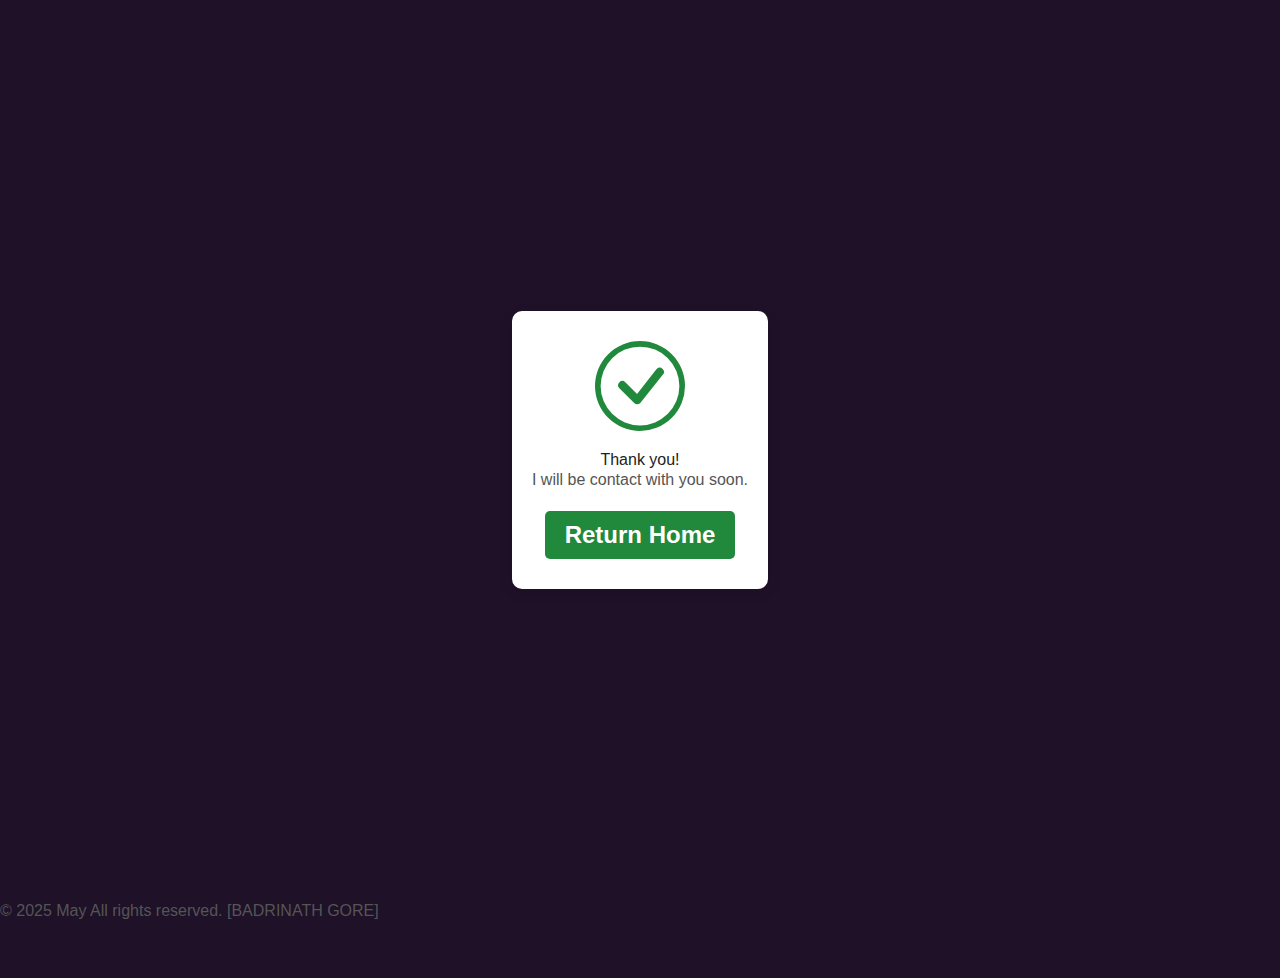
<file: thank.html>
<!DOCTYPE html>
<html lang="en">
<head>

    <meta charset="UTF-8">
    <meta name="viewport" content="width=device-width, initial-scale=1.0">
  
   <link rel="icon" href="images/badriLogo1.png" sizes="32x32" type="image/x-icon">
  <title>Thank You</title>
  <style>
    * { margin: 0; padding: 0; box-sizing: border-box; }

    html, body {
      height: 100%;
      font-family: Arial, sans-serif;
      background: #1e1128;
      color: #222;
    }

    .container {
      min-height: 100%;
      display: flex;
      align-items: center;
      justify-content: center;
      padding: 20px;
    }

    .card {
      background: #fff;
      border-radius: 10px;
      padding: 30px 20px;
      max-width: 380px;
      text-align: center;
      box-shadow: 0 4px 15px rgba(0, 0, 0, 0.08);
      transition: transform 0.3s ease, box-shadow 0.3s ease;
    }
    .card:hover {
      transform: translateY(-4px);
      box-shadow: 0 8px 25px rgba(0, 0, 0, 0.12);
    }

    .icon {
      width: 90px;
      height: 90px;
      margin: 0 auto 20px;
      color: #20893c;
      display: block;
    }

    h3 {
      font-size: 1.6rem;
      margin-bottom: 10px;
    }

    p {
      font-size: 1rem;
      color: #555;
      line-height: 1.4;
      margin-bottom: 20px;
    }

    .btn {
      display: inline-block;
      padding: 10px 20px;
      background: #20893c;
      color: #fff;
      text-decoration: none;
      border-radius: 5px;
      font-weight: 500;
      transition: background 0.3s;
    }
    .btn:hover {
      background: #20893c;
    }

    @media (max-width: 400px) {
      .card {
        padding: 25px 15px;
      }
      .icon { width: 70px; height: 70px; }
    }
  </style>
</head>
<body>
  <div class="container">
    <div class="card">
      <svg class="icon" viewBox="0 0 16 16" fill="currentColor">
        <path d="M8 15A7 7 0 1 1 8 1a7 7 0 0 1 0 14zm0 1A8 8 0 1 0 8 0a8 8 0 0 0 0 16z"/>
        <path d="M10.97 4.97a.235.235 0 0 0-.02.022L7.477
                 9.417 5.384 7.323a.75.75 0 0 0-1.06
                 1.06L6.97 11.03a.75.75 0 0 0
                 1.079-.02l3.992-4.99a.75.75 0
                 0 0-1.071-1.05z"/>
      </svg>
      <h3">Thank you!</h3>
      <p>I will be contact with you soon.</p>
      <h2><a href="index.html" class="btn"><strong>Return Home</strong></a></h2>

    </div>
  </div>
<footer class="site-footer"> 
       
  <div class="footer-bottom">
    <p>© <span id="footer-year"></span> 2025 May All rights reserved. [BADRINATH GORE]</p></div>
</footer>

<br>
<br>
</body>
</html>
</file>
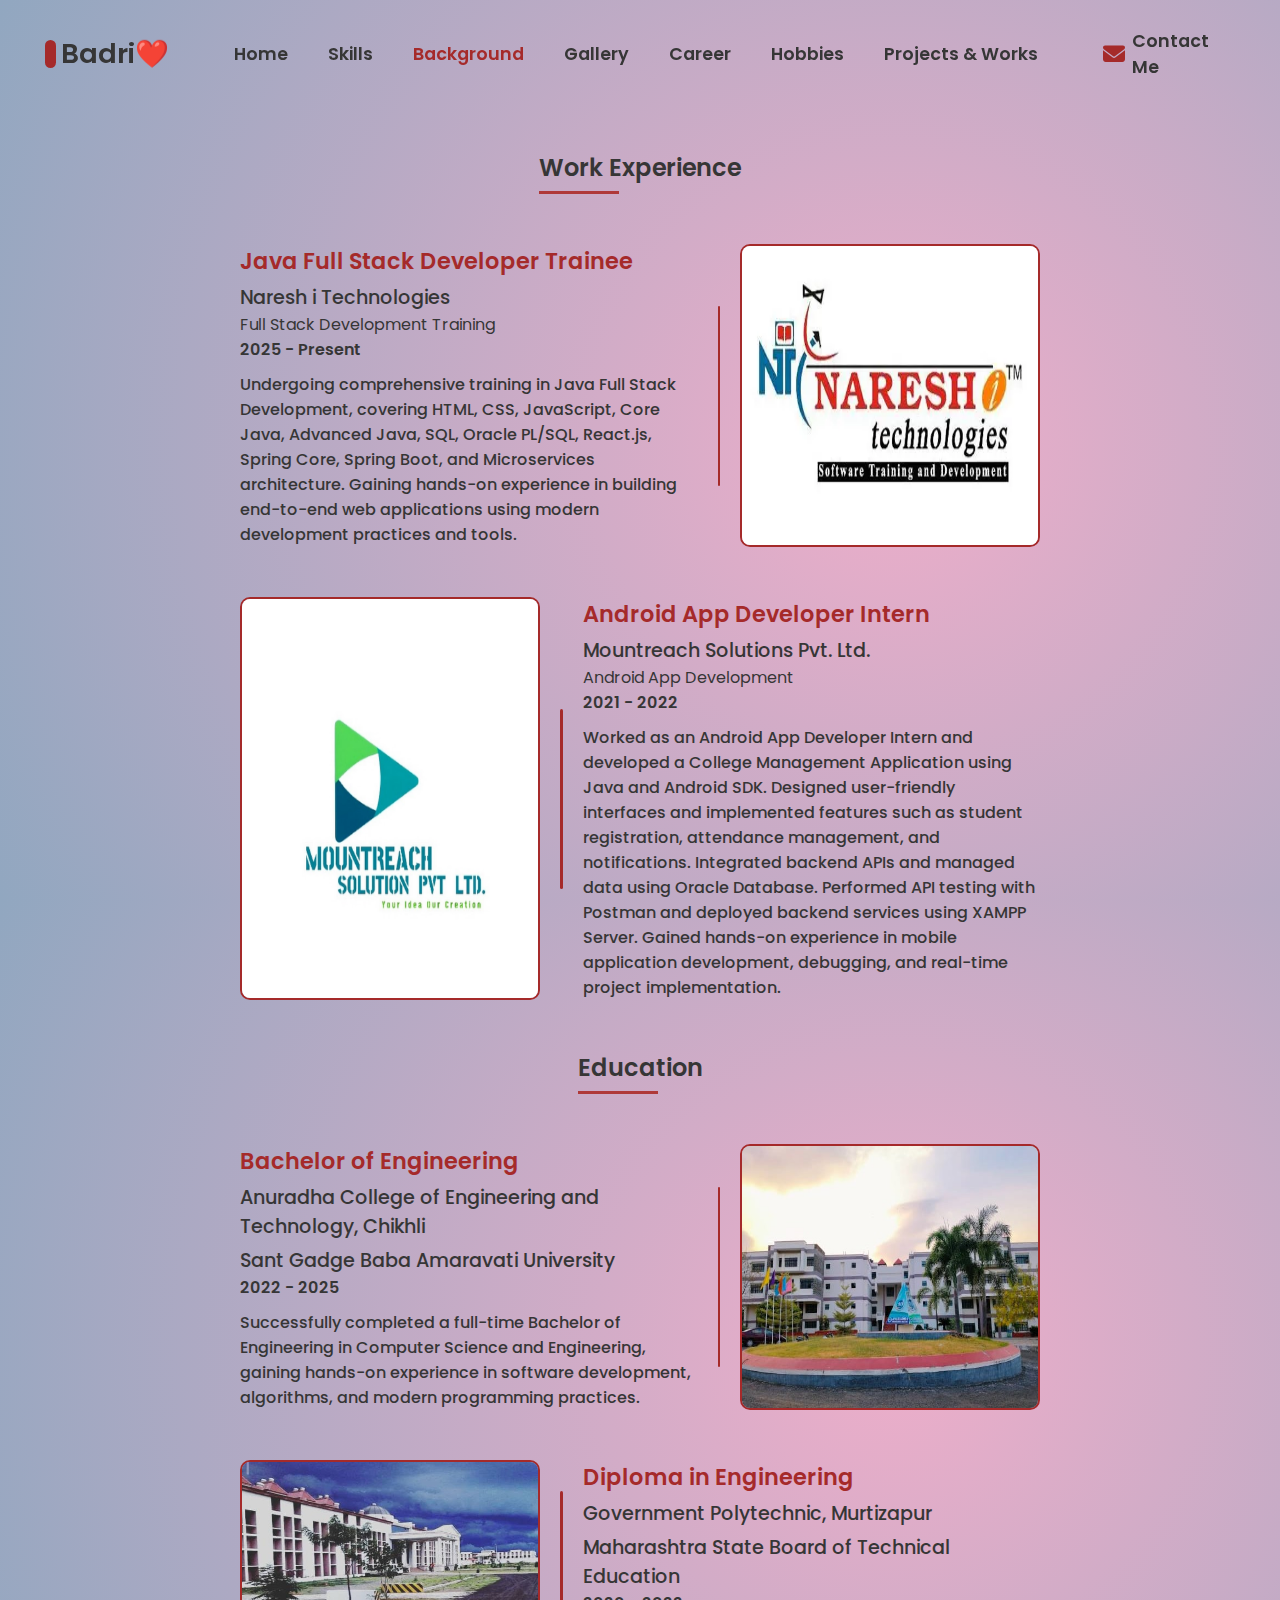
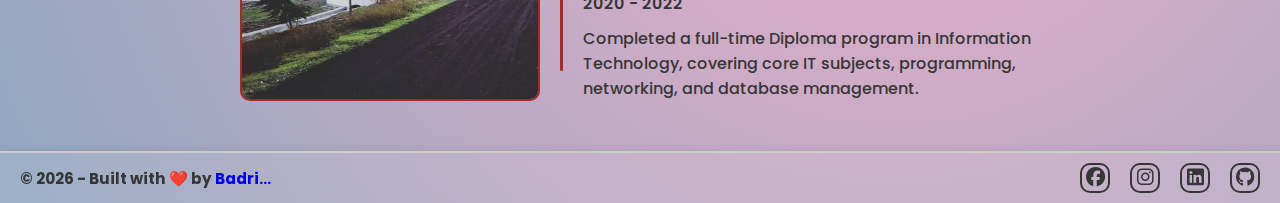
<file: SRC/pages/education.html>
<!DOCTYPE html>
<html>

<head>
    <meta charset="utf-8">
    <meta name="viewport" content="width=device-width, initial-scale=1">
    <title>Background</title>
    <link rel="stylesheet" type="text/css" href="../style/style.css">

    <!-- Education favicon: Graduation Cap -->
    <link rel="icon" href="data:image/svg+xml,
    <svg xmlns='http://www.w3.org/2000/svg' viewBox='0 0 100 100'>
      <text y='.9em' font-size='90'>🎓</text>
    </svg>" type="image/svg+xml">

    <!-- Font Awesome for icons -->
    <link rel="stylesheet" href="https://cdnjs.cloudflare.com/ajax/libs/font-awesome/6.2.0/css/all.min.css">
    <link rel="stylesheet" href="https://unpkg.com/boxicons@latest/css/boxicons.min.css">
</head>

<style>
    .header-text {
        font-size: 24px;
        font-weight: 600;
    }
    
    .header-line {
        width: 80px;
        /* Adjust length of underline */
        height: 3px;
        background-color: rgb(175, 57, 57);
        margin-top: 6px;
    }
</style>

<body>


    <header class="header" id="header">
        <a href="../../index.html" class="logo"><span class="main-icon"></span><span>Badri❤️</span></a>

        <div class="navbar">
            <a href="../../index.html">Home</a>
            <a href="./skills.html">Skills</a>
            <a href="./education.html" class="active">Background</a>
            <a href="./gallery.html">Gallery</a>
            <a href="./career.html">Career</a>
            <a href="./hobbies.html">Hobbies</a>
            <a href="./testimonials.html">Projects & Works</a>
        </div>

        <div class="main">
            <a href="./contact.html" class="user main-items"><i class="fas fa-envelope cm-icon"></i>Contact Me</a>
            <div class="main-items menu-icon-container" id="menu-icon-js">
                <div class="bx bx-menu" id="menu-icon"></div>
            </div>
        </div>
    </header>



    <div class="page">

        <main class="education-main">
            <div class="education-section">

                <!-- Work Experience Header -->
                <div class="header">
                    <div class="header-text">Work Experience</div>
                    <div class="header-line"></div>
                </div>

                <!-- Java Full Stack Developer Training -->
                <div class="study second">
                    <div class="image">
                        <img src="../../Assets/testimonials/nit.webp" alt="Java Full Stack Training" id="zoomImage" fetchpriority="high">
                    </div>
                    <div id="overlay"></div>
                    <div class="line"></div>
                    <div class="texts">
                        <div class="header">Java Full Stack Developer Trainee</div>
                        <div class="name">Naresh i Technologies</div>
                        <div class="title">Full Stack Development Training</div>
                        <div class="year">2025 - Present</div>
                        <div class="text">
                            Undergoing comprehensive training in Java Full Stack Development, covering HTML, CSS, JavaScript, Core Java, Advanced Java, SQL, Oracle PL/SQL, React.js, Spring Core, Spring Boot, and Microservices architecture. Gaining hands-on experience in building
                            end-to-end web applications using modern development practices and tools.
                        </div>
                    </div>
                </div>


                <!-- Android App Developer Internship -->
                <div class="study third">
                    <div class="image">
                        <img src="../../Assets/testimonials/mount.jpg" alt="Android Developer Internship" fetchpriority="high">
                    </div>
                    <div class="line"></div>
                    <div class="texts">
                        <div class="header">Android App Developer Intern</div>
                        <div class="name">Mountreach Solutions Pvt. Ltd.</div>
                        <div class="title">Android App Development</div>
                        <div class="year">2021 - 2022</div>
                        <div class="text">
                            Worked as an Android App Developer Intern and developed a College Management Application using Java and Android SDK. Designed user-friendly interfaces and implemented features such as student registration, attendance management, and notifications. Integrated
                            backend APIs and managed data using Oracle Database. Performed API testing with Postman and deployed backend services using XAMPP Server. Gained hands-on experience in mobile application development, debugging, and real-time
                            project implementation.
                        </div>
                    </div>
                </div>

                <!-- Education Header -->
                <div class="header">
                    <div class="header-text">Education</div>
                    <div class="header-line"></div>
                </div>

                <!-- Bachelor of Engineering -->
                <div class="study second">
                    <div class="image">
                        <img src="../../Assets/education/two.jpeg" alt="Bachelor of Engineering" id="zoomImage" fetchpriority="high">
                    </div>
                    <div id="overlay"></div>
                    <div class="line"></div>
                    <div class="texts">
                        <div class="header">Bachelor of Engineering</div>
                        <div class="name">Anuradha College of Engineering and Technology, Chikhli</div>
                        <div class="name">Sant Gadge Baba Amaravati University</div>
                        <div class="year">2022 - 2025</div>
                        <div class="text">
                            Successfully completed a full-time Bachelor of Engineering in Computer Science and Engineering, gaining hands-on experience in software development, algorithms, and modern programming practices.
                        </div>
                    </div>
                </div>


                <!-- Diploma in Engineering -->
                <div class="study third">
                    <div class="image">
                        <img src="../../Assets/education/one.jpeg" alt="Diploma in Engineering" fetchpriority="high">
                    </div>
                    <div class="line"></div>
                    <div class="texts">
                        <div class="header">Diploma in Engineering</div>
                        <div class="name">Government Polytechnic, Murtizapur</div>
                        <div class="name">Maharashtra State Board of Technical Education</div>
                        <div class="year">2020 - 2022</div>
                        <div class="text">
                            Completed a full-time Diploma program in Information Technology, covering core IT subjects, programming, networking, and database management.
                        </div>
                    </div>
                </div>

            </div>
        </main>


        <footer class="footer">
            <div class="left">
                <strong>
            &copy; <span id="current-year"></span> - Built with ❤️ by
            <a href="../../index.html"  rel="noopener noreferrer">
                Badri…
            </a>
        </strong>
            </div>
            <script>
                // Get the current year
                const currentYear = new Date().getFullYear();

                // Set the year in the span with id 'current-year'
                document.getElementById("current-year").textContent = currentYear;
            </script>

            <div class="right">
                <div class="social">
                    <a href="https://www.facebook.com/badrinath.gore.94" target="_blank">
                        <i class="fa-brands fa-facebook"></i>
                    </a>
                </div>

                <div class="social">
                    <a href="https://www.instagram.com/badrigore.in" target="_blank">
                        <i class="fa-brands fa-instagram"></i>
                    </a>
                </div>

                <div class="social">
                    <a href="https://www.linkedin.com/in/badrinath-gore-002246243/" target="_blank">
                        <i class="fa-brands fa-linkedin"></i>
                    </a>
                </div>

                <div class="social">
                    <a href="https://github.com/BADRINATHGORE" target="_blank">
                        <i class="fa-brands fa-github"></i>
                    </a>
                </div>

        </footer>
        </div>





        <div class="nav-touch-close" id="nav-tc-js"></div>

        <script type="text/javascript" src="../script/script.js"></script>

</body>

</html>
</file>
<file: SRC/style/style.css>
@import url('https://fonts.googleapis.com/css2?family=Poppins:wght@300;400;500;600;700&display=swap');
* {
    padding: 0;
    margin: 0;
    box-sizing: border-box;
    font-family: 'Poppins', sans-serif;
    text-decoration: none;
    list-style: none;
}

img {}

:root {
    /* --bg-color: radial-gradient(circle at 60% 50%, rgba(238,174,202,1) 0%, rgb(127, 172, 224) 100%); */
    --bg-color: radial-gradient(circle at 70% 50%, rgba(238, 174, 202, 1) 0%, rgb(145, 167, 192) 100%);
    --text-color: #363636;
    --main-color: brown;
    /* --main-color: hsl(250, 52%, 36%); */
}

body {
    min-height: 100vh;
    /* position: relative;
	top: 150px; */
    background: var(--bg-color);
    color: var(--text-color);
}

header {
    position: fixed;
    /* position: relative; */
    width: 100%;
    top: 0;
    right: 0;
    z-index: 117;
    display: flex;
    align-items: center;
    /* justify-content: space-between; */
    justify-content: space-evenly;
    background: transparent;
    /* padding: 28px 12%; */
    padding: 28px 0px;
    transition: all .50s ease;
    /* backdrop-filter: blur(4px); */
}

header.scrolled {
    backdrop-filter: blur(4px);
}

.logo {
    display: flex;
    align-items: center;
    /* margin-right: 25px; */
}

.logo .main-icon {
    width: 0.7rem;
    height: 1.7rem;
    margin-right: 5px;
    background-color: var(--main-color);
    border-radius: 50px;
}

.logo span {
    color: var(--text-color);
    font-size: 1.7rem;
    font-weight: 600;
}

.navbar {
    display: flex;
}

.navbar a {
    position: relative;
    color: var(--text-color);
    font-size: 1.1rem;
    font-weight: 600;
    padding: 5px 0;
    margin: 0px 20px;
    transition: all .50s ease;
    display: flex;
    justify-content: center;
}

.navbar a::before {
    content: "";
    position: absolute;
    top: 0;
    width: 0px;
    height: 2px;
    border-radius: 10px;
    background-color: var(--text-color);
    transition: all 0.3s ease;
    opacity: 0;
}

.navbar a:hover::before {
    width: 100%;
    opacity: 1;
}

.navbar a:hover {
    color: var(--main-color);
    transform: scale(1.1);
}

.header .navbar a.active,
.header .main a.active {
    color: var(--main-color);
}

.header .main {
    display: flex;
    align-items: center;
    /* border: 2px solid; */
    /* margin-left: 25px; */
}

.header .main a {
    width: 132.4417px;
    /* width: fit-content; */
    justify-content: right;
    color: var(--text-color);
    font-size: 1.1rem;
    font-weight: 600;
    transition: all .50s ease;
}

.header .main .user .cm-icon {
    font-size: 22px;
}

.user {
    display: flex;
    align-items: center;
}

.user i {
    color: var(--main-color);
    font-size: 28px;
    margin-right: 7px;
}

.main a:hover {
    color: var(--main-color);
}

#menu-icon {
    font-size: 35px;
    color: var(--text-color);
    cursor: pointer;
    z-index: 114;
    display: none;
}

.about {
    /* position: relative;
	top: 150px; */
    width: 100%;
    padding-top: 150px;
    /* margin-top: 150px; */
    /* height: 100vh; */
    min-width: 250px;
    display: flex;
    justify-content: center;
    align-items: center;
}

.about-content {
    max-width: 1000px;
    padding: 0px 20px;
    display: flex;
    justify-content: center;
    align-items: center;
    flex-direction: row;
}

.column.left {
    text-align: left;
    /* padding-left: 20px; */
    max-width: 70%;
}

.column.right {
    order: 1;
    width: fit-content;
    display: flex;
    align-items: center;
    justify-content: left;
}

.column.right img {
    max-width: 250px;
    margin-left: 50px;
    border-radius: 20px 100px 20px 20px;
    box-shadow: 0 0 10px rgba(0, 0, 0, 0.2);
}

.about .text {
    font-size: 2rem;
    font-weight: bold;
    color: var(--text-color);
}

.about .iAm {
    color: #4e54c8;
}

.about p {
    font-size: 1.2rem;
    font-weight: 500;
    margin-top: 20px;
    color: var(--text-color);
}

.about .buttons {
    margin-top: 20px;
    display: flex;
    column-gap: 20px;
}

.about a {
    display: inline-block;
    /* margin-top: 20px; */
    padding: 10px 20px;
    background-color: var(--main-color);
    color: #fff;
    text-decoration: none;
    border-radius: 5px;
    font-size: 1rem;
    font-weight: 500;
    transition: 0.3s;
}

.about a:hover {
    background-color: #4e54c8;
}

.about .cm-button {
    color: var(--text-color);
    /* font-weight: 600; */
    background-color: transparent;
    outline: 2px solid var(--main-color);
}

.about .cm-button:hover {
    /* font-weight: 500; */
    color: white;
    outline: none;
}

.nav-touch-close {
    position: fixed;
    display: none;
    top: 0;
    width: 100%;
    height: 100%;
    background: rgba(255, 255, 255, 0.1);
    backdrop-filter: blur(4px);
    cursor: pointer;
    z-index: 100;
}

.nav-touch-close-open {
    display: block;
}

.nav-LR-TC {
    background: transparent;
    backdrop-filter: none;
}

@media (max-width: 1200px) {
    header {
        padding: 14px 2%;
        transition: .2s;
        justify-content: space-between;
    }
    .navbar a {
        padding: 5px 0;
        margin: 0px 20px;
    }
}

@media (max-width: 850px) {
    /* .about {
		display: inline;
	} */
    .about-content {
        /* position: relative; */
        display: block;
        padding: 0px;
        /* top: 100px; */
        max-width: 100%;
        height: 100%;
    }
    .about-content .column.left {
        max-width: 100%;
        margin-left: 20px;
        margin-right: 20px;
        padding: 0px;
        text-align: center;
    }
    .about-content .column.left .text {
        margin-top: 20px;
        font-size: 1.8rem;
    }
    .about-content .column.left p {
        margin: 0px;
        font-size: 1.1rem;
        margin-top: 10px;
    }
    .about .about-content .buttons {
        display: block;
        margin: 0px;
    }
    .about-content .column.left a {
        margin: 0px;
        margin-top: 20px;
        margin-right: 10px;
        margin-left: 10px;
    }
    .about-content .column.right {
        width: 100%;
        display: flex;
        justify-content: center;
        align-items: center;
    }
    .about-content .column.right img {
        margin: 0px;
    }
}

@media (max-width: 1100px) {
    .main .main-items {
        margin-right: 12px;
    }
    .main .menu-icon-container {
        position: relative;
        margin-right: 5px;
        width: 30px;
        height: 30px;
        border-radius: 5px;
        /* background: grey; */
        border: 2px solid #ccc;
        box-shadow: 0 0 10px rgba(0, 0, 0, 0.1);
        background: rgba(255, 255, 255, 0.1);
        backdrop-filter: blur(4px);
        cursor: pointer;
        display: flex;
        justify-content: center;
        align-items: center;
        z-index: 113;
    }
    .header .main a {
        width: 132.6px;
    }
    #menu-icon {
        display: block;
    }
    .navbar {
        position: absolute;
        top: 100%;
        right: -100%;
        width: auto;
        height: auto;
        /* background: grey; */
        border: 2px solid #ccc;
        box-shadow: 0 0 10px rgba(0, 0, 0, 0.1);
        background: rgba(255, 255, 255, 0.1);
        backdrop-filter: blur(4px);
        display: flex;
        flex-direction: column;
        justify-content: flex-start;
        align-items: center;
        border-radius: 10px;
        transition: all .50s ease;
    }
    .navbar a {
        display: block;
        margin: 12px 0;
        padding: 0px 25px;
        transition: all .50s ease;
    }
    .navbar a:before,
    .navbar a:after {
        display: none;
    }
    .navbar a:hover {
        color: var(--text-color);
        transform: translateY(5px);
    }
    /* .navbar a.active {
		color: var(--text-color);
	} */
    .navbar.open {
        right: 2%;
    }
}

.contact-main {
    width: 100%;
    /* height: 100vh; */
    padding-top: 150px;
    display: flex;
    align-items: center;
    justify-content: center;
}

.contact-main .contact-full {
    min-width: 570px;
    padding: 20px;
    padding-top: 0px;
    display: flex;
    align-items: center;
    justify-content: center;
}

.contact-main .mobile-show {
    position: absolute;
    visibility: hidden;
}

.contact-main .contact-section {
    width: 400px;
    min-width: 320px;
    color: var(--text-color);
    height: 400px;
    padding: 20px;
    position: relative;
    display: flex;
    flex-direction: column;
    justify-content: space-around;
    /* top: 40px; */
    border-top: 2px solid #ccc;
    border-bottom: 2px solid #ccc;
    border-left: 2px solid #ccc;
    border-radius: 10px 0px 0px 10px;
    box-shadow: 0 0 10px rgba(0, 0, 0, 0.1);
    background: rgba(255, 255, 255, 0.1);
    backdrop-filter: blur(4px);
}

.contact-main .contact-section .cs-item {
    display: flex;
    align-items: center;
}

.contact-main .contact-section .text {
    width: 200px;
    display: flex;
    flex-direction: column;
}

.contact-main .contact-section .icon {
    width: 70px;
    /* min-width: 70px; */
    height: 70px;
    border: 2.5px solid var(--main-color);
    border-radius: 100px;
    color: var(--main-color);
    font-size: 35px;
    display: flex;
    align-items: center;
    justify-content: center;
}

.contact-main .contact-section .placeHolder {
    width: fit-content;
    height: fit-content;
    display: flex;
    align-items: center;
    padding-left: 10px;
    font-size: 1.1rem;
    font-weight: 600;
    color: var(--main-color);
    /* background: lightcoral; */
}

.contact-main .contact-section .info {
    width: fit-content;
    height: fit-content;
    padding-left: 10px;
    /* font-size: large; */
    font-weight: 500;
    /* background: lightgoldenrodyellow; */
}

.contact-main .contact-form {
    width: 800px;
    min-width: 250px;
    position: relative;
    /* top: 40px; */
    text-align: center;
    padding: 20px;
    border: 2px solid #ccc;
    border-radius: 10px;
    color: var(--main-color);
    box-shadow: 0 0 10px rgba(0, 0, 0, 0.1);
    background: rgba(255, 255, 255, 0.1);
    backdrop-filter: blur(4px);
}

.contact-main .contact-section.csa-cs {
    border-right: 2px solid #ccc;
    border-radius: 10px;
}

.contact-main .contact-form.csa-cf {
    border-left: none;
    border-radius: 0px 10px 10px 0px;
}

.contact-main .contact-section .cs-top {
    width: 100%;
    padding-right: 15px;
    display: flex;
    flex-direction: column;
    /* justify-content: center; */
    align-items: center;
}

.contact-main .contact-section h1,
.contact-main .contact-form h1 {
    font-size: 1.5em;
    color: var(--text-color);
}

.contact-main .contact-section .border-line,
.contact-main .contact-form .border-line {
    width: 100%;
    height: 2px;
    background-color: var(--main-color);
}

.contact-main .contact-section .border-line {
    margin-bottom: 25px;
}

.contact-main .contact-form .contact-submit-after {
    /* height: 350px; */
    /* margin-top: 10px; */
    padding: 30px 0px 10px 0px;
    /* display: flex; */
    display: none;
    justify-content: center;
    align-items: center;
}

.contact-main .contact-form .form-section.hide {
    display: none;
}

.contact-main .contact-form .contact-submit-after.show {
    display: flex;
}

.contact-main .contact-form .contact-submit-after .box {
    /* background-color:cornsilk; */
    width: 335px;
    padding: 20px;
    border-radius: 10px;
    display: flex;
    flex-direction: column;
    justify-content: center;
    align-items: center;
    border: 2px solid #ccc;
    box-shadow: 0 0 10px rgba(0, 0, 0, 0.1);
    background: rgba(255, 255, 255, 0.1);
    backdrop-filter: blur(4px);
}

.contact-main .contact-form .contact-submit-after .csa-icon {
    font-size: 5rem;
    color: lightseagreen;
    margin-bottom: 20px;
}

.contact-main .contact-form .contact-submit-after .csa-text {
    font-size: 1.2rem;
    color: var(--text-color);
    font-weight: 500;
    margin-bottom: 10px;
}

.contact-main .contact-form .contact-submit-after .csa-ok {
    width: fit-content;
    color: white;
    font-size: 1.1rem;
    font-weight: 500;
    padding: 2px 8px;
    border-radius: 5px;
    cursor: pointer;
    background-color: var(--main-color);
    transition: 0.3s;
}

.contact-main .contact-form .contact-submit-after .csa-ok:hover {
    background-color: #4e54c8;
}

.contact-main .contact-form .name-section {
    margin-top: 25px;
}

.contact-main label {
    display: block;
    margin-bottom: 10px;
    color: var(--text-color);
    font-weight: 600;
}

.contact-main input[type="text"],
.contact-main input[type="email"],
.contact-main textarea {
    width: 100%;
    padding: 10px;
    margin-bottom: 20px;
    border: 1px solid #ccc;
    border-radius: 5px;
    font-size: 16px;
    outline: none;
}

.contact-main textarea {
    resize: none;
    margin-bottom: 0px;
}

.contact-main .contact-form .email-error,
.contact-main .contact-form .error {
    /* background-color: gray; */
    width: fit-content;
    display: none;
    justify-content: center;
    align-items: center;
    font-size: 1.1rem;
    border: 2px solid var(--main-color);
    border-radius: 5px;
    padding: 5px;
    margin: 10px auto 0px auto;
}

.contact-main .contact-form .error-show {
    display: flex;
}

.contact-main .contact-form .error-icon {
    font-size: 1.4rem;
    margin-right: 5px;
}

.contact-main button[type="submit"] {
    background-color: var(--main-color);
    color: white;
    padding: 10px 20px;
    border: none;
    border-radius: 5px;
    margin-top: 20px;
    font-size: 1rem;
    font-weight: 500;
    cursor: pointer;
    transition: 0.3s;
}

.contact-main button[type="submit"]:hover {
    background-color: #4e54c8;
}

.contact-main .contact-form .contact-button .line {
    display: inline-block;
    width: 15px;
    height: 15px;
    border-radius: 15px;
    background-color: var(--main-color);
}

.contact-main .contact-form .contact-button.loading {
    height: 55px;
    width: 97.7px;
    background-color: gray;
}

.contact-main .contact-form .contact-load {
    display: none;
}

.contact-main .contact-form .contact-load.show {
    display: block;
}

.contact-main .contact-form .contact-button .submit-text.hide {
    display: none;
}

.contact-main .contact-form .contact-load .line:nth-last-child(1) {
    animation: loadingA 1.5s 1s infinite;
}

.contact-main .contact-form .contact-load .line:nth-last-child(2) {
    animation: loadingA 1.5s 0.5s infinite;
}

.contact-main .contact-form .contact-load .line:nth-last-child(3) {
    animation: loadingA 1.5s 0s infinite;
}

@keyframes loadingA {
    0% {
        height: 15px;
    }
    50% {
        height: 35px;
    }
    100% {
        height: 15px;
    }
}

@media (max-width: 610px) {
    .contact-main {
        display: block;
    }
    .contact-main .contact-full {
        min-width: fit-content;
        display: block;
        padding: 0px;
        /* margin-left: auto;
		margin-right: auto; */
        /* position: relative;
		top: 100px; */
    }
    .contact-main .mobile-show {
        position: relative;
        visibility: visible;
    }
    .contact-main .contact-full .contact-section {
        width: 85%;
        min-width: 300px;
        height: fit-content;
        padding: 20px 0px 25px 15px;
        margin-right: auto;
        margin-left: auto;
        border-right: 2px solid #ccc;
        border-radius: 10px;
    }
    .contact-main .contact-section .cs-item {
        margin-bottom: 35px;
    }
    .contact-main .contact-section .cs-item.address {
        margin-bottom: 0px;
    }
    .contact-main .contact-section .icon {
        width: 50px;
        height: 50px;
        font-size: 25px;
    }
    .contact-main .contact-full .contact-form {
        margin-top: 25px;
        width: 85%;
        min-width: 300px;
        border-left: 2px solid #ccc;
        margin-right: auto;
        margin-left: auto;
        border-radius: 10px;
    }
    .contact-main .contact-form .contact-submit-after .box {
        width: auto;
    }
    .contact-main .contact-form .border-line {
        height: 2px;
    }
}

.skills-main {
    width: 100%;
    /* height: fit-content; */
    padding-top: 95px;
    display: flex;
    justify-content: center;
    align-items: center;
}

.skills-main .skills-section {
    width: 1000px;
    /* margin-bottom: -40px; */
}

.skills-main .skills-section .header {
    display: flex;
    flex-direction: column;
    justify-content: center;
    align-items: center;
    margin-bottom: 40px;
}

.skills-main .skills-section .header .text {
    font-size: 1.5rem;
    font-weight: 600;
}

.skills-main .skills-section .header .border-line {
    width: 140px;
    height: 4px;
    border-radius: 100px;
    background-color: var(--main-color);
}

.skills-main .skills-section .skills {
    display: flex;
    flex-direction: row;
    justify-content: space-around;
    flex-wrap: wrap;
    row-gap: 50px;
}

.skills-main .skills-section .skills .skills-group-row {
    /* width: 40%; */
    width: 400px;
    /* min-width: 300px; */
    border: 2px solid #ccc;
    border-radius: 10px;
    margin-left: 20px;
    margin-right: 20px;
    padding: 20px 10px 10px 10px;
    box-shadow: 0 0 10px rgba(0, 0, 0, 0.1);
    background: rgba(255, 255, 255, 0.1);
    backdrop-filter: blur(4px);
}

@media (max-width: 700px) {
    .skills-main .skills-section .skills .skills-group-row {
        width: 85%;
        min-width: 250px;
    }
}

.skills-main .skills-section .skills .skills-group-row .skills-group-header {
    width: fit-content;
    font-size: 1.35rem;
    font-weight: 600;
    color: var(--text-color);
    /* margin-top: 20px; */
    margin-left: auto;
    margin-right: auto;
}

.skills-main .skills-section .skills-group-row .border-line {
    width: 100%;
    height: 4px;
    border-radius: 100px;
    background-color: var(--main-color);
    margin-top: 5px;
    margin-bottom: 25px;
}

.skills-main .skills-section .skills-group-row .skill {
    /* width: 100%; */
    /* height: 100px; */
    margin-bottom: 25px;
    display: flex;
    flex-direction: row;
}

.skills-main .skills-section .skills-group-row .skill-block {
    width: 100%;
    padding-left: 10px;
}

.skills-main .skills-section .skills-group-row .icon {
    display: flex;
    justify-content: center;
    align-items: center;
}

.skills-main .skills-section .skills-group-row .icon-img {
    width: 55px;
    aspect-ratio: 1;
    display: flex;
    justify-content: center;
    align-items: center;
    font-size: 30px;
    color: var(--text-color);
    border: 3px solid var(--main-color);
    border-radius: 25%;
}

.skills-main .skills-section .skills-group-row .progress-block {
    width: fit-content;
    height: fit-content;
    padding: 0px 5px;
    border-radius: 50px;
    margin-top: 5px;
    margin-left: 50%;
    transform: translate(-20px, 0px);
    background-color: var(--main-color);
    color: white;
    font-size: 0.8em;
}

.skills-main .skills-section .skills-group-row .progress-bar {
    width: 100%;
    height: 7px;
    margin-top: 5px;
    background: gray;
    border-radius: 20px;
}

.skills-main .skills-section .skills-group-row .progress-per {
    width: 50%;
    height: 7px;
    border-radius: 20px;
    background-color: var(--main-color);
}

.skills-main .skills-section .skills-group-row .block-header {
    color: var(--text-color);
    /* font-size: 1.05rem; */
    font-weight: 600;
}

.skills-main .skills-section .skills-group-row .block-section {
    font-size: 0.85rem;
    font-weight: 600;
}

.skills-main .skills-section .skills-group-row .frt .progress-block {
    margin-left: 70%;
}

.skills-main .skills-section .skills-group-row .frt .progress-per {
    width: 70%;
}

.skills-main .skills-section .skills-group-row .bac .progress-block {
    margin-left: 85%;
}

.skills-main .skills-section .skills-group-row .bac .progress-per {
    width: 85%;
}

.skills-main .skills-section .skills-group-row .db .progress-block {
    margin-left: 80%;
}

.skills-main .skills-section .skills-group-row .db .progress-per {
    width: 80%;
}

.skills-main .skills-section .skills-group-row .tech .progress-block {
    margin-left: 90%;
}

.skills-main .skills-section .skills-group-row .tech .progress-per {
    width: 90%;
}

.skills-main .skills-section .skills-group-row .tools .progress-block {
    margin-left: 95%;
}

.skills-main .skills-section .skills-group-row .tools .progress-per {
    width: 95%;
}

.skills-main .skills-section .skills-group-row .frm .progress-block {
    margin-left: 85%;
}

.skills-main .skills-section .skills-group-row .frm .progress-per {
    width: 85%;
}

.skills-main .skills-section .skills-group-row .communication .progress-block {
    margin-left: 85%;
}

.skills-main .skills-section .skills-group-row .communication .progress-per {
    width: 85%;
}

.skills-main .skills-section .skills-group-row .team-work .progress-block {
    margin-left: 70%;
}

.skills-main .skills-section .skills-group-row .team-work .progress-per {
    width: 70%;
}

.skills-main .skills-section .skills-group-row .management .progress-block {
    margin-left: 65%;
}

.skills-main .skills-section .skills-group-row .management .progress-per {
    width: 65%;
}

.skills-main .skills-section .skills-group-row .creativity .progress-block {
    margin-left: 80%;
}

.skills-main .skills-section .skills-group-row .creativity .progress-per {
    width: 80%;
}

.education-main {
    padding-top: 150px;
    width: 100%;
    display: flex;
    justify-content: center;
    flex-direction: row;
    /* align-items: center; */
}

.education-main .education-section {
    /* position: relative; */
    /* top: 150px; */
    width: fit-content;
    min-width: 770px;
    max-width: 800px;
    display: flex;
    flex-direction: column;
    align-items: center;
    row-gap: 50px;
    /* margin-left: auto;
	margin-right: auto; */
    box-sizing: content-box;
    padding-left: 20px;
    padding-right: 20px;
}

.education-main .education-section .study {
    /* height: 190px; */
    display: flex;
    flex-direction: row;
    /* margin-bottom: 50px; */
    /* justify-content: space-between; */
}

.education-main .education-section .study .image {
    display: flex;
    justify-content: center;
}

.education-main .education-section .study .image img {
    width: 300px;
    /* height: 180px; */
    aspect-ratio: 300/180;
    /* min-width: 200px; */
    border-radius: 10px;
    border: 2px solid var(--main-color);
}

.education-main .education-section .study .line {
    min-width: 2.5px;
    height: 180px;
    margin-top: auto;
    margin-bottom: auto;
    border-radius: 10px;
    margin-left: 20px;
    margin-right: 20px;
    background-color: var(--main-color);
}

.education-main .education-section .study.second .image {
    order: 2;
}

.education-main .education-section .study.second .line {
    order: 1;
}

.education-main .education-section .study.second .texts {
    order: 0;
}

@media (max-width: 850px) {
    .education-main .education-section .study {
        flex-direction: column;
        border: 2px solid #ccc;
        border-radius: 20px;
        padding: 10px;
        box-shadow: 0 0 10px rgba(0, 0, 0, 0.1);
        background: rgba(255, 255, 255, 0.1);
        backdrop-filter: blur(4px);
    }
    .education-main .education-section {
        min-width: 250px;
        width: 85%;
    }
    .education-main .education-section .study .image img {
        width: 85%;
        min-width: 250px;
    }
    .education-main .education-section .study .line {
        width: 100%;
        height: 4px;
        margin: 0px;
        margin-top: 20px;
        margin-bottom: 5px;
    }
    .education-main .education-section .study .texts {
        display: flex;
        flex-direction: column;
        justify-content: center;
        align-items: center;
    }
    .education-main .education-section .study.second .image {
        order: 2;
    }
    .education-main .education-section .study.second .line {
        order: 3;
    }
    .education-main .education-section .study.second .texts {
        order: 4;
    }
    .education-main .education-section .study .texts .header {
        text-align: center;
    }
    .education-main .education-section .study .texts .name {
        text-align: center;
    }
    .education-main .education-section .study .texts .year {
        text-align: center;
    }
    .education-main .education-section .study .texts .text {
        text-align: center;
    }
}

.education-main .education-section .study .texts .header {
    font-size: 1.4rem;
    font-weight: 600;
    color: var(--main-color);
}

.education-main .education-section .study .texts .name {
    font-size: 1.2rem;
    font-weight: 500;
    color: var(--text-color);
    margin-top: 5px;
}

.education-main .education-section .study .texts .year {
    font-weight: 600;
    color: var(--text-color);
}

.education-main .education-section .study .texts .text {
    font-weight: 500;
    color: var(--text-color);
    /* text-align: justify; */
    margin-top: 10px;
}

.gallery-main {
    margin-top: 150px;
    display: flex;
    justify-content: center;
    /* margin-bottom: 150px; */
}

.gallery-main .gallery-section .column {
    display: flex;
    flex-direction: column;
    padding: 0px 20px;
    /* border: 2px solid red; */
    /* column-gap: 20px; */
}

.gallery-main .gallery-section .column .header {
    width: 100%;
    font-size: 1.5rem;
    font-weight: 500;
    display: flex;
    flex-direction: row;
    align-items: center;
    justify-content: center;
    margin-bottom: 40px;
}

.gallery-main .gallery-section .column .header .text {
    min-width: 151px;
    color: var(--main-color);
    border: 2px solid var(--main-color);
    border-radius: 10px;
    /* border-radius: 10px 10px 0px 0px; */
    /* border-bottom: 0px; */
    padding: 0px 10px;
    box-shadow: 0 0 10px rgba(0, 0, 0, 0.1);
    background: rgba(255, 255, 255, 0.1);
    backdrop-filter: blur(4px);
}

.gallery-main .gallery-section .column.australia .header .text {
    min-width: 162.3px;
}

.gallery-main .gallery-section .column .header .header-line {
    /* order: 1; */
    width: 100%;
    height: 2px;
    border-radius: 20px 0px 0px 20px;
    /* border-radius: 20px; */
    background-color: var(--main-color);
}

.gallery-main .gallery-section .column .header .header-line.right {
    border-radius: 0px 20px 20px 0px;
}

.gallery-main .gallery-section .column .images {
    display: flex;
    justify-content: center;
    flex-direction: row;
    flex-wrap: wrap;
    row-gap: 20px;
    column-gap: 20px;
}

.gallery-main .gallery-section .column .images .image-column {
    display: flex;
    align-items: center;
}

.gallery-main .gallery-section .column.australia {
    margin-top: 100px;
}

.gallery-main .gallery-section .column img {
    width: 300px;
    min-width: 250px;
    /* width: 100%; */
    border: 2px solid #ccc;
    border-radius: 20px;
}

@media (max-width: 500px) {
    .gallery-main .gallery-section .column img {
        width: 80%;
    }
}

.gallery-main .gallery-section .column .image-column {
    display: flex;
    flex-direction: column;
    row-gap: 20px;
}

.career-main {
    width: 100%;
    /* margin-top: 150px; */
    padding-top: 150px;
    display: flex;
    justify-content: center;
    align-items: center;
}

.career-main .career-section {
    /* width: 70%; */
    /* min-width: 650px; */
    max-width: 1000px;
    /* padding: 100px; */
    padding: 0px 20px;
}

.career-main .career-section .career-header {
    width: fit-content;
    margin-left: auto;
    margin-right: auto;
}

.career-main .career-section .career-header .text {
    font-size: 1.4rem;
    font-weight: 600;
    padding: 5px 10px;
    margin-left: 10px;
    margin-right: 10px;
    border: 2px solid var(--main-color);
    border-bottom: 0px;
    border-radius: 10px 10px 0px 0px;
    box-shadow: 0 0 10px rgba(0, 0, 0, 0.1);
    background: rgba(255, 255, 255, 0.1);
    backdrop-filter: blur(4px);
    /* color: var(--main-color); */
}

.career-main .career-section .header-line {
    width: 100%;
    height: 4px;
    background-color: var(--main-color);
    border-radius: 20px;
    /* margin-top: 5px; */
}

.career-main .career-section .professional-summary .texts {
    margin-top: 20px;
    font-size: 1.05rem;
    font-weight: 500;
    text-align: justify;
}

.career-main .career-section .career-goals {
    margin-top: 50px;
}

.career-main .career-section .career-goals .goals {
    margin-top: 25px;
    display: flex;
    justify-content: space-evenly;
    flex-direction: row;
    flex-wrap: wrap;
    row-gap: 40px;
    column-gap: 20px;
}

.career-main .career-section .career-goals .goals-row {
    width: 100%;
    max-width: 380px;
    min-width: 250px;
    box-sizing: content-box;
    display: flex;
    flex-direction: column;
    align-items: center;
}

.career-main .career-section .career-goals .goals-row .goals-header {
    width: fit-content;
    display: flex;
    align-items: center;
    flex-direction: column;
}

.career-main .career-section .career-goals .goals-row .header-line {
    width: 100%;
    height: 4px;
    border-radius: 20px;
    background-color: var(--main-color);
}

.career-main .career-section .career-goals .goals-row .goals-header .text {
    font-size: 1.2rem;
    font-weight: 600;
    margin-left: 10px;
    margin-right: 10px;
    /* color: var(--main-color); */
}

.career-main .career-section .career-goals .goals-row .texts {
    margin-top: 20px;
    display: flex;
    flex-direction: column;
    row-gap: 10px;
}

.career-main .career-section .career-goals .goals-row .text-row {
    min-height: 62.8px;
    font-size: 1.05rem;
    font-weight: 500;
    padding-top: 5px;
    padding-bottom: 5px;
    padding-left: 10px;
    padding-right: 10px;
    border: 2px solid #ccc;
    border-radius: 10px;
    box-shadow: 0 0 10px rgba(0, 0, 0, 0.1);
    background: rgba(255, 255, 255, 0.1);
    backdrop-filter: blur(4px);
    display: flex;
    align-items: center;
    /* justify-content: center; */
}

.career-main .career-section .career-goals .goals-row .text-row .tr-icon {
    margin-right: 10px;
    min-width: 16.8px;
    min-height: 16.8px;
    border-radius: 50%;
    background-color: var(--text-color);
}

.hobbies-main {
    width: 100%;
    padding-top: 150px;
    display: flex;
    justify-content: center;
    align-items: center;
}

.hobbies-main .hobbies-section {
    /* width: 100%; */
    display: flex;
    flex-direction: column;
    align-items: center;
    padding: 0px 10px;
}

.hobbies-main .hobbies-section .hobbies-header {
    margin-bottom: 40px;
}

.hobbies-main .hobbies-section .hobbies-header .header-text {
    font-size: 1.5rem;
    font-weight: 600;
    border: 2px solid var(--main-color);
    border-bottom: 0px;
    border-radius: 10px 10px 0px 0px;
    padding-top: 5px;
    padding-left: 10px;
    padding-right: 10px;
    padding-bottom: 5px;
    margin-left: 10px;
    margin-right: 10px;
    box-shadow: 0 0 10px rgba(0, 0, 0, 0.1);
    background: rgba(255, 255, 255, 0.1);
    backdrop-filter: blur(4px);
}

.hobbies-main .hobbies-section .hobbies-header .header-line {
    width: 100%;
    height: 4px;
    background-color: var(--main-color);
    border-radius: 20px;
}

.hobbies-main .hobbies-section .section {
    display: flex;
    justify-content: center;
    flex-direction: row;
    /* flex-wrap: wrap; */
    column-gap: 50px;
    row-gap: 50px;
}

.hobbies-main .hobbies-section .section .row {
    display: flex;
    justify-content: center;
    /* width: 250px; */
    /* width: fit-content; */
    flex-direction: row;
    flex-wrap: wrap;
    row-gap: 50px;
    column-gap: 50px;
}

.hobbies-main .hobbies-section .section .row.first {
    justify-content: flex-end;
}

.hobbies-main .hobbies-section .section .row.second {
    justify-content: flex-start;
}

.hobbies-main .hobbies-section .section .hobbies {
    width: 250px;
    min-width: 250px;
    /* width: 30%; */
    /* height: fit-content; */
    /* display: block; */
    display: flex;
    flex-direction: column;
    align-items: center;
    outline: 2px solid #ccc;
    border-radius: 10px;
    padding: 10px;
    box-shadow: 0 0 10px rgba(0, 0, 0, 0.1);
    background: rgba(255, 255, 255, 0.1);
    backdrop-filter: blur(4px);
}

@media (max-width: 650px) {
    .hobbies-main .hobbies-section .section {
        flex-direction: column;
    }
    .hobbies-main .hobbies-section .section .row.first {
        justify-content: center;
    }
    .hobbies-main .hobbies-section .section .row.second {
        justify-content: center;
    }
    .hobbies-main .hobbies-section .section .hobbies {
        width: 70%;
    }
}

@media (max-width: 400px) {
    .hobbies-main .hobbies-section .section .hobbies {
        width: 100%;
    }
    .hobbies-main .hobbies-section {
        padding: 0px 20px;
    }
}

.hobbies-main .hobbies-section .section .hobbies .header {
    width: fit-content;
    display: flex;
    align-items: center;
    flex-direction: column;
    margin-top: 10px;
    margin-bottom: 10px;
}

.hobbies-main .hobbies-section .section .hobbies .header .header-text {
    font-size: 1.2rem;
    font-weight: 500;
    padding-left: 10px;
    padding-right: 10px;
}

.hobbies-main .hobbies-section .section .hobbies .header .header-line {
    height: 4px;
    border-radius: 10px;
    width: 100%;
    background-color: var(--main-color);
}

.hobbies-main .hobbies-section .section .hobbies .image img {
    width: 100%;
    /* height: 183.81px; */
    display: block;
    border-radius: 10px;
}

.hobbies-main .hobbies-section .section .hobbies .text {
    /* text-align: justify; */
    font-size: 0.95rem;
    font-weight: 500;
}

.testimonials-main {
    width: 100%;
    padding-top: 150px;
    display: flex;
    justify-content: center;
}

.testimonials-main .testimonials-section {
    /* height: fit-content; */
    display: flex;
    flex-direction: column;
    align-items: center;
}

.testimonials-main .testimonials-section .testimonials-header {
    width: fit-content;
    display: flex;
    flex-direction: column;
    margin-bottom: 40px;
    margin-left: 20px;
    margin-right: 20px;
}

.testimonials-main .testimonials-section .testimonials-header .header-text {
    font-size: 1.5rem;
    font-weight: 600;
    margin-left: 10px;
    margin-right: 10px;
    text-align: center;
}

.testimonials-main .testimonials-section .testimonials-header .header-line {
    width: 100%;
    height: 4px;
    background-color: var(--main-color);
    border-radius: 20px;
}

.testimonials-main .testimonials-section .section {
    display: flex;
    flex-direction: column;
    row-gap: 50px;
}

.testimonials-main .testimonials-section .section .row {
    display: flex;
    justify-content: center;
    flex-direction: row;
    flex-wrap: wrap;
    row-gap: 50px;
    padding-left: 20px;
    padding-right: 20px;
    column-gap: 50px;
}

.testimonials-main .testimonials-section .section .block {
    width: 583.2px;
    display: flex;
    flex-direction: row;
    column-gap: 10px;
    padding: 10px;
    border: 2px solid #ccc;
    border-radius: 110px 20px 20px 110px;
    box-shadow: 0 0 10px rgba(0, 0, 0, 0.1);
    background: rgba(255, 255, 255, 0.1);
    backdrop-filter: blur(4px);
}

.testimonials-main .testimonials-section .section .block .image {
    display: flex;
    align-items: center;
}

.testimonials-main .testimonials-section .section .block .image img {
    width: 200px;
    display: block;
    border: 2px solid var(--main-color);
    border-radius: 50%;
}

.testimonials-main .testimonials-section .section .block .content {
    width: 350px;
    display: flex;
    flex-direction: column;
    justify-content: space-around;
}

.testimonials-main .testimonials-section .section .block .content .content-row {
    width: 100%;
}

.testimonials-main .testimonials-section .section .block .content .line {
    height: 2px;
    background-color: var(--main-color);
    border-radius: 20px;
    margin-top: 2.5px;
}

.testimonials-main .testimonials-section .section .block .content .name {
    /* width: fit-content; */
    font-size: 1.4rem;
    font-weight: 600;
    color: var(--main-color);
}

.testimonials-main .testimonials-section .section .block .content .description {
    font-size: 1.1rem;
    font-weight: 600;
}

.testimonials-main .testimonials-section .section .block .content .text {
    font-size: 0.95rem;
    font-weight: 500;
}

@media (max-width: 1280px) {
    .testimonials-main .testimonials-section .section .row {
        column-gap: 25px;
    }
}

@media (max-width: 640px) {
    .testimonials-main .testimonials-section .section .row .block {
        width: 100%;
        min-width: 250px;
        /* margin-left: 20px;
		margin-right: 20px; */
        flex-direction: column;
        align-items: center;
        border-radius: 20px;
    }
    .testimonials-main .testimonials-section .section .row .block .image img {
        width: 200px;
        border-radius: 50%;
    }
    .testimonials-main .testimonials-section .section .row .block .content {
        width: 100%;
        margin-top: 10px;
    }
    .testimonials-main .testimonials-section .section .row .block .content .content-row .name {
        text-align: center;
    }
    .testimonials-main .testimonials-section .section .row .block .content .content-row .description {
        text-align: center;
    }
    .testimonials-main .testimonials-section .section .row .block .content .content-row .line {
        margin-top: 5px;
        text-align: center;
    }
    .testimonials-main .testimonials-section .section .row .block .content .text {
        text-align: center;
        font-size: 1rem;
        margin-top: 10px;
    }
}

.page {
    height: 100vh;
    /* min-height: 100%; */
    display: flex;
    flex-direction: column;
    justify-content: space-between;
    row-gap: 50px;
}

.footer {
    width: 100%;
    /* min-height: 50px; */
    display: flex;
    align-items: center;
    justify-content: space-between;
    flex-direction: row;
    column-gap: 10px;
    padding: 10px 20px;
    border-top: 2px solid #ccc;
    background-color: var(--main-color);
    box-shadow: 0 0 10px rgba(0, 0, 0, 0.1);
    background: rgba(255, 255, 255, 0.1);
    backdrop-filter: blur(4px);
}

.footer .left {
    font-size: 0.95rem;
    font-weight: 500;
    text-align: center;
}

.footer .right {
    display: flex;
    flex-direction: row;
    column-gap: 20px;
}

.footer .right .social {
    width: 30px;
    height: 30px;
    border: 2px solid var(--text-color);
    border-radius: 10px;
    font-size: 1.2rem;
    transition: 0.3s;
}

.footer .right .social a {
    color: var(--text-color);
    transition: 0.3s;
    width: 100%;
    height: 100%;
    display: flex;
    justify-content: center;
    align-items: center;
    border-radius: 10px;
}

.footer .right .social:hover {
    color: var(--main-color);
    border: 2px solid var(--main-color);
}

.footer .right .social:hover a {
    color: var(--main-color);
}

@media (max-width: 700px) {
    .footer {
        flex-direction: column;
        row-gap: 10px;
    }
}
</file>
